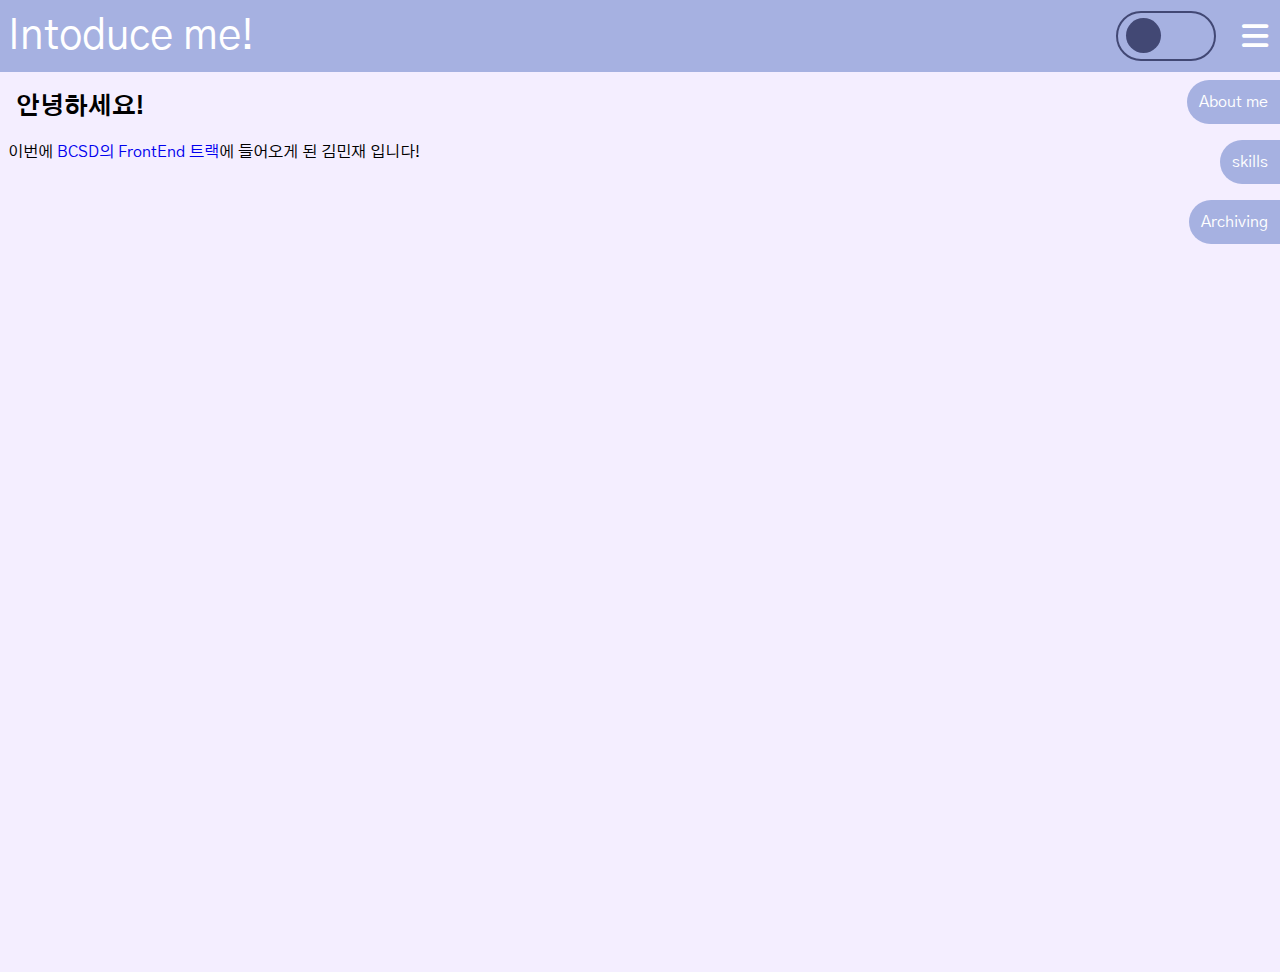
<file: index.html>
<!DOCTYPE html>
<html>
	<head>
		<meta charset="utf-8" />
		<title>Page Title</title>
		<script type="text/javascript" src="./main.js"></script>
		<meta name="viewport" content="width=device-width, initial-scale=1" />
		<link rel="stylesheet" type="text/css" media="screen" href="main.css" />
		<link
			rel="stylesheet"
			href="https://cdnjs.cloudflare.com/ajax/libs/font-awesome/6.0.0/css/all.min.css"
			integrity="sha512-9usAa10IRO0HhonpyAIVpjrylPvoDwiPUiKdWk5t3PyolY1cOd4DSE0Ga+ri4AuTroPR5aQvXU9xC6qOPnzFeg=="
			crossorigin="anonymous"
			referrerpolicy="no-referrer"
		/>
		<link rel="preconnect" href="https://fonts.googleapis.com" />
		<link rel="preconnect" href="https://fonts.gstatic.com" crossorigin />
		<link
			href="https://fonts.googleapis.com/css2?family=Gothic+A1&display=swap"
			rel="stylesheet"
		/>
	</head>
	<body>
		<div class="mainTitle">
			<div class="title" onclick="changeContentsToTitle()">Intoduce me!</div>
			<input class="toggleButton" type="checkbox" onclick="changeTem()" />
			<i class="fa-solid fa-bars" onclick="clickBars()"></i>
		</div>
		<div class="navAndContent">
			<ul class="navmain">
				<li class="nav" onclick="changeContentsToAM()">About me</li>
				<li class="nav" onclick="changeContentsToSK()">skills</li>
				<li class="nav" onclick="changeContentsToAR()">Archiving</li>
			</ul>
			<div class="mainContent">
				<h2 class="subtitle">안녕하세요!</h2>
				<div class="content">
					이번에
					<a href="https://bcsdlab.com/track/frontend">BCSD의 FrontEnd 트랙</a
					>에 들어오게 된 김민재 입니다!
				</div>
			</div>
		</div>
	</body>
</html>
</file>
<file: main.css>
html {
	height: 100%;
	width: 100%;
}
body {
	padding: 0;
	margin: 0;
	font-family: "Gothic A1", sans-serif;
	height: 100%;
	width: 100%;
}
a {
	text-decoration: none;
}
ul {
	margin: 0px;
	padding: 0px;
}
h2 {
	padding-left: 8px;
}
.mainTitle {
	display: grid;
	grid-template-columns: 1fr 120px 40px;
	align-items: center;
	margin: 0px;
	padding: 8px;
	background: #a6b1e1;
}
.title {
	font-size: 42px;
	color: white;
}
.fa-bars {
	font-size: 30px;
	padding: 10px;
	color: white;
}

.navAndContent {
	display: flex;
	flex-direction: row-reverse;
	justify-content: space-between;
	flex-basis: 100%;
	height: 100%;
}
.navmain {
	display: flex;
	flex-direction: column;
	align-items: flex-end;
	flex-basis: 148px;
	background-color: #f4eeff;
}
.navmain li {
	padding: 12px 12px;
	margin: 8px 0px;
	list-style: none;
	background-color: #a6b1e1;
	border-radius: 32px 0px 0px 32px;
	color: white;
	padding-left: 12px;
}

.mainContent {
	display: flex;
	flex-direction: column;
	flex-basis: 100%;
	padding-left: 8px;
	background-color: #f4eeff;
}

table,
td,
th {
	border: 2px solid #dcd6f7;
	border-collapse: collapse;
	text-align: center;
}

.skills {
	display: flex;
	justify-content: space-around;
	background-color: #dcd6f7;
	border-radius: 16px;
}

.skill {
	display: flex;
	flex-direction: column;
	align-items: center;
}
.fa-html5 {
	color: orangered;
}
.fa-css3 {
	color: blue;
}
.fa-js {
	color: #f3950d;
}

.arContents {
	display: flex;
	justify-content: space-evenly;
}

.github,
.devLog {
	background-color: #dcd6f7;
	padding: 8px;
	margin-bottom: 16px;
	border-radius: 16px;
}
.arname {
	padding-left: 4px;
	padding-top: 12px;
	font-size: 18px;
}
.github li,
.devLog li {
	list-style: inside;
	padding: 4px;
	font-size: 14px;
}
.github ul,
.devLog ul {
	padding: 4px;
}
.githubLink a,
.devLogLink a {
	display: flex;
	flex-direction: column;
	align-items: center;
	font-size: 32px;
	color: #a6b1e3;
}

.githubLink a:hover,
.devLogLink a:hover {
	color: #424874;
	transition: color 0.3s;
}

.title:hover {
	color: #424874;
	transition: color 0.3s;
}
.nav:hover {
	background-color: #424874;
	transition: background 0.5s;
}

.toggleButton {
	width: 100px;
	height: 50px;
	background-color: #a6b1e1;
	-webkit-appearance: none;
	border-radius: 50px;
	border: 2px solid #424874;
	outline: none;
	position: relative;
	transition-duration: 0.5s;
}

.toggleButton:checked {
	background-color: #1a1a40;
}

.toggleButton::before {
	content: "";
	position: absolute;
	width: 35px;
	height: 35px;
	background-color: #424874;
	border-radius: 35px;
	top: 5px;
	left: 8px;
	transition-duration: 0.5s;
}

.toggleButton:checked::before {
	left: 50px;
	background-color: #a6b1e1;
}
</file>
